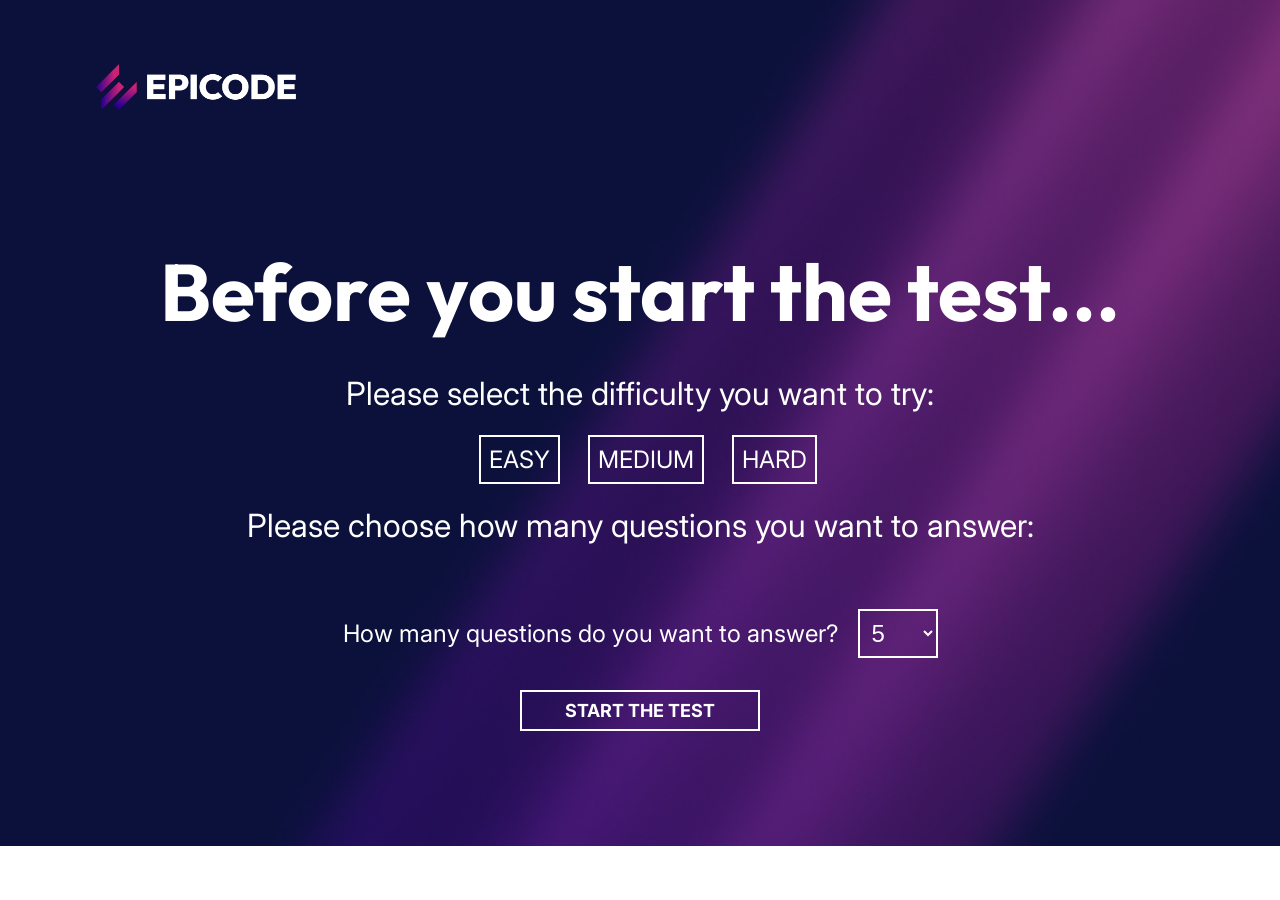
<file: benchmark-page.html>
<!DOCTYPE html>
<html lang="en">
  <head>
    <meta charset="UTF-8" />
    <meta name="viewport" content="width=device-width, initial-scale=1.0" />
    <link rel="stylesheet" href="./assets/css/style.css" />
    <link rel="stylesheet" href="./assets/css/BENCHMARKstyle.css" />
    <title>BenchMarkPage</title>
  </head>
  <body>
    <header>
      <div id="logoContainer">
        <img src="./assets/img/epicode_logo.png" alt="epicode-logo" />
      </div>

      <div id="colorChanging"></div>
      <div id="benchmarkTimerContainer">
        <div id="benchmarkTimer" class="benchmarkTimer">
          <span>SECONDS</span>
          <span id="seconds"></span>
          <span>REMAINING</span>
        </div>
      </div>
    </header>

    <main>
      <h1 id="questionH1"></h1>
      <div id="containerOfBenchmarkButtonsContainer">
        <section id="formContainer">
          <div id="h2Div">
            <h2>Before you start the test...</h2>
          </div>
          <form id="formid">
            <p>Please select the difficulty you want to try:</p>
            <input type="radio" id="easyDiff" name="difficulty" value="easy" required /> <label for="easyDiff" id="labelEasy">EASY</label>  
            <input type="radio" id="mediumDiff" name="difficulty" value="medium" required /> <label for="mediumDiff" id="labelMedium">MEDIUM</label>  
            <input type="radio" id="hardDiff" name="difficulty" value="hard" required /> <label for="hardDiff" id="labelHard">HARD</label>

            <p>Please choose how many questions you want to answer:</p>
            <label for="numbOfQuestions">How many questions do you want to answer?</label>
            <select id="numbOfQuestions">
              <option value="5">5</option>
              <option value="10">10</option>
              <option value="15">15</option>
              <option value="20">20</option>
              <option value="25">25</option>
              <option value="30">30</option>
            </select>

            <button type="submit" id="startGameButton">START THE TEST</button>
          </form>
        </section>
      </div>
    </main>
    <footer>
      <h5 id="questionCounter"></h5>
      <button class="benchmarkAnswerButton" id="nextQuestionButton">NEXT QUESTION</button>
    </footer>
    <script src="./assets/JavaScript/script.js"></script>
  </body>
</html>
</file>
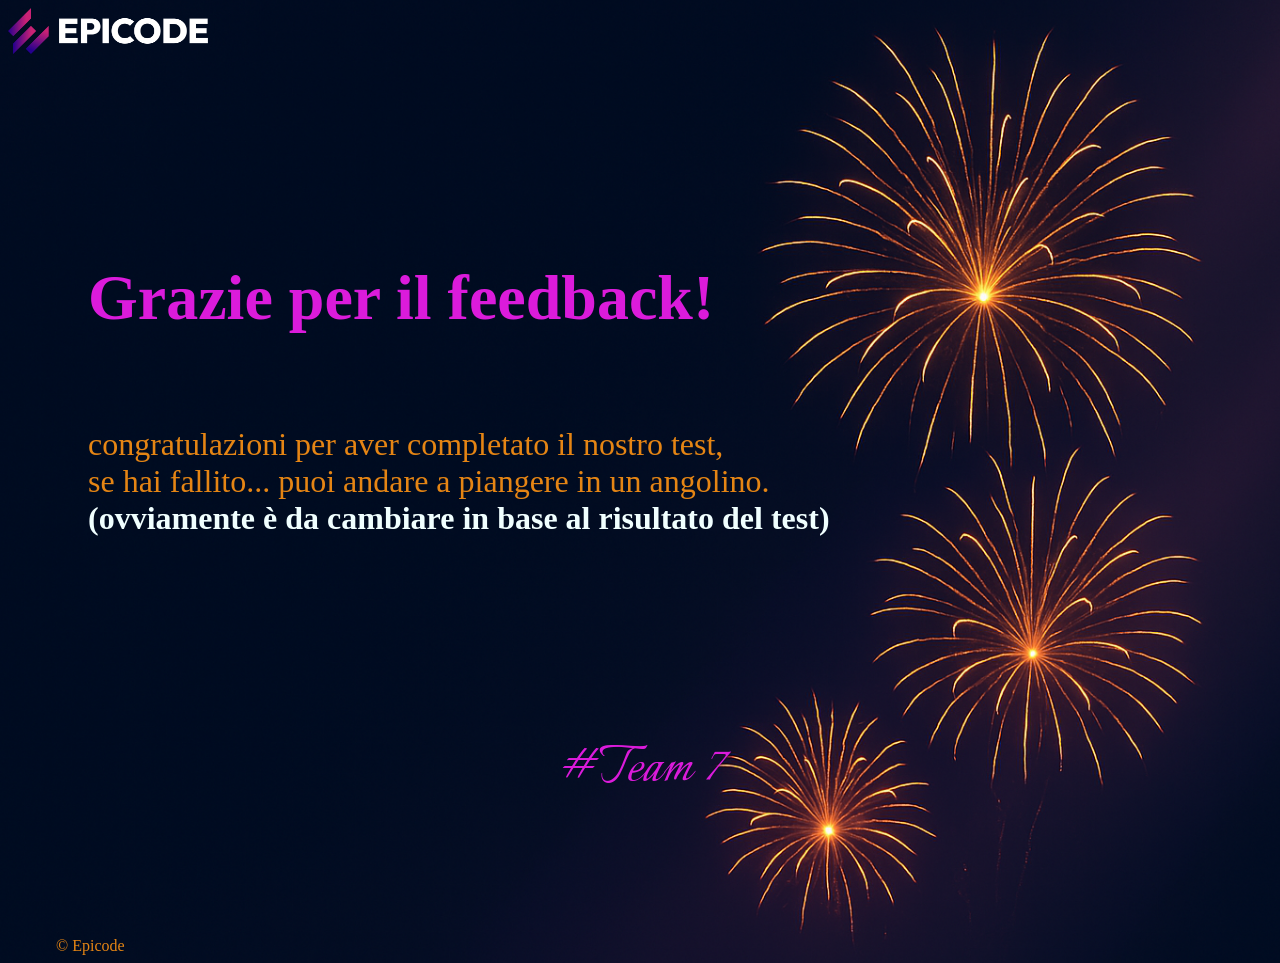
<file: ending-page.html>
<!DOCTYPE html>
<html lang="en">
  <head>
    <meta charset="UTF-8" />
    <meta name="viewport" content="width=device-width, initial-scale=1.0" />
    <link rel="stylesheet" href="assets/css/ending-page.css" />
    <title>ending-page</title>
  </head>
  <body>
    <header><img width="200" src="./assets/img/epicode_logo.png" alt="epicode logo" /></header>
    <main>
      <h1>Grazie per il feedback!</h1>
      <p>
        congratulazioni per aver completato il nostro test, <br />
        se hai fallito... puoi andare a piangere in un angolino. <br />
        <span>(ovviamente è da cambiare in base al risultato del test) </span>
      </p>
      <aside>#Team 7</aside>
    </main>
    <footer>
      <span>&copy; Epicode</span>
    </footer>
  </body>
</html>
</file>
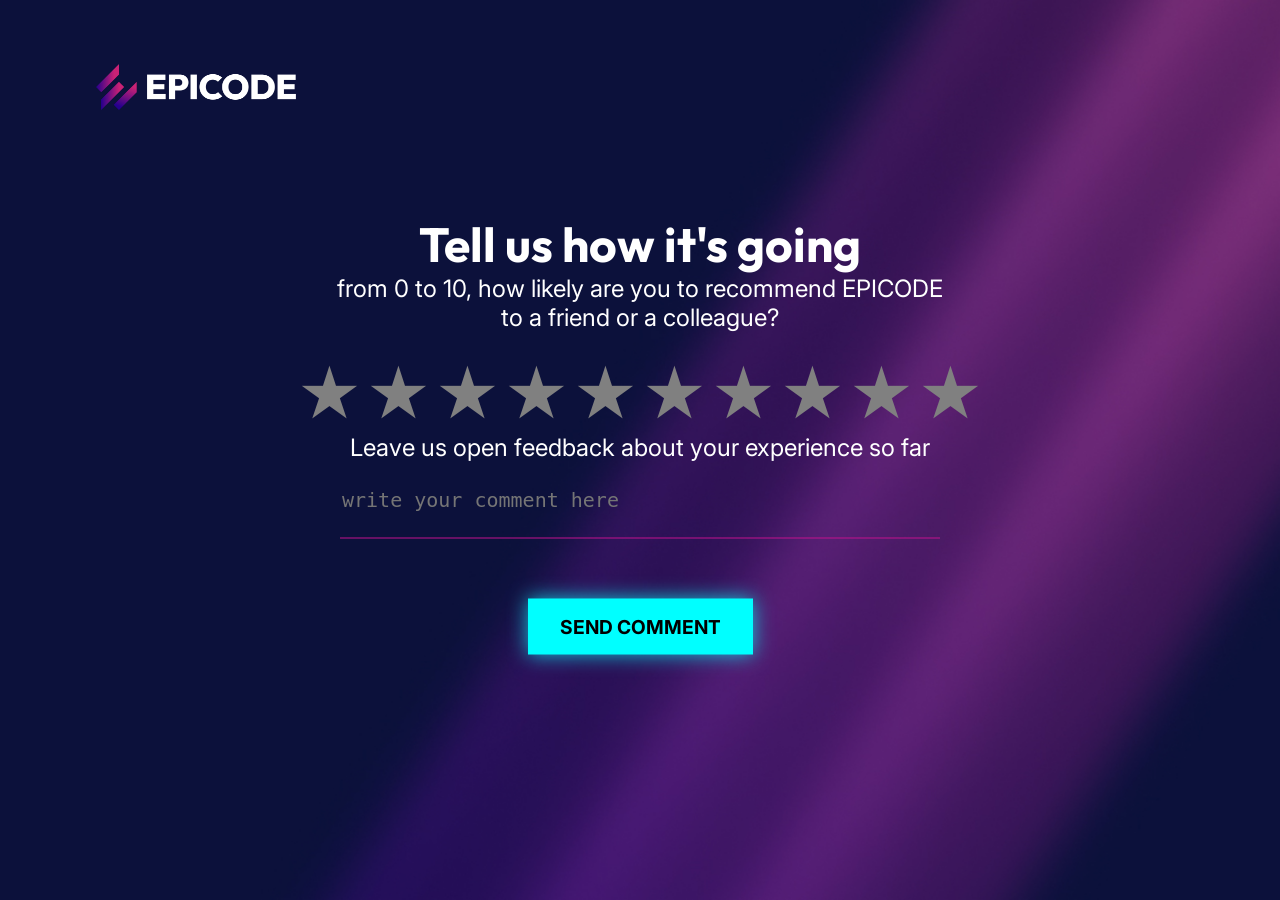
<file: feedback.html>
<!DOCTYPE html>
<html lang="en">
  <head>
    <meta charset="UTF-8" />
    <meta name="viewport" content="width=device-width, initial-scale=1.0" />
    <link rel="stylesheet" href="./assets/css/style.css" />
    <link rel="stylesheet" href="./assets/css/feedbackStyle.css" />
    <title>FeedbackPage</title>
  </head>

  <body>
    <header><img src="./assets/img/epicode_logo.png" width="200px" alt="logo Epicode" /></header>
    <main>
      <h1>Tell us how it's going</h1>
      <p>from 0 to 10, how likely are you to recommend EPICODE <br />to a friend or a colleague?</p>
      <form id="star-form" action="/submit-vote">
        <div id="star-rating">
          <span data-value="1">★</span>
          <span data-value="2">★</span>
          <span data-value="3">★</span>
          <span data-value="4">★</span>
          <span data-value="5">★</span>
          <span data-value="6">★</span>
          <span data-value="7">★</span>
          <span data-value="8">★</span>
          <span data-value="9">★</span>
          <span data-value="10">★</span>
        </div>
        <p>Leave us open feedback about your experience so far</p>
        <form id="submitButtonForm" action="/submit-comment">
          <textarea id="comment" cols="100" placeholder="write your comment here"></textarea>
          <div>
            <button>SEND COMMENT</button>
          </div>
        </form>
      </form>
    </main>
    <div id="result-message">
      <h1 id="result-text"></h1>
      <h2 id="para-text"></h2>
    </div>
    <script src="./assets/JavaScript/script.js"></script>
  </body>
</html>
</file>
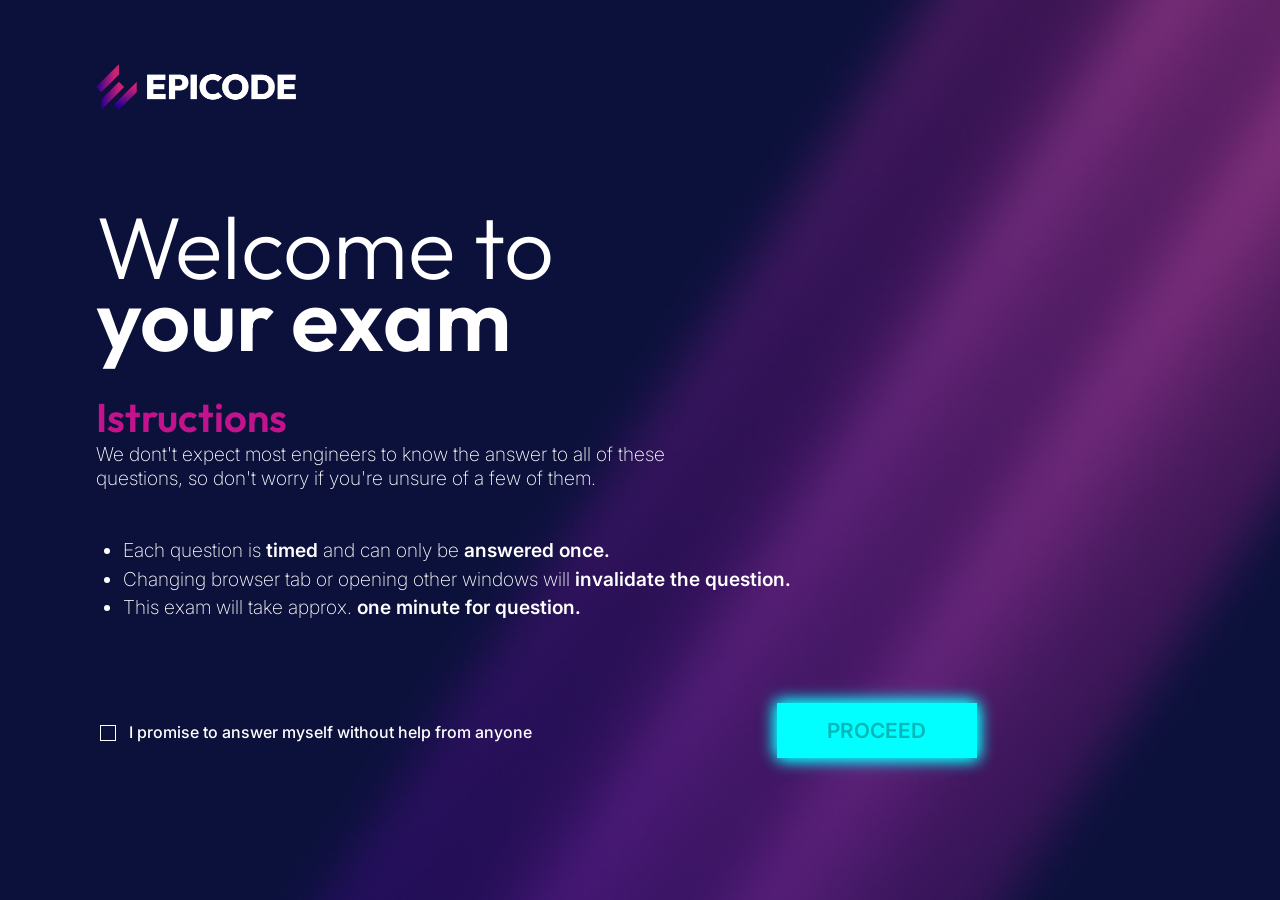
<file: resultsPage.html>
<!DOCTYPE html>
<html lang="en">
  <head>
    <meta charset="UTF-8" />
    <meta name="viewport" content="width=device-width, initial-scale=1.0" />
    <link rel="stylesheet" href="./assets/css/style.css" />
    <link rel="stylesheet" href="./assets/css/resultsPage.css" />
    <title>ResultsPage</title>
  </head>

  <body>
    <div>
      <img id="logo" src="./assets/img/epicode_logo.png" alt="logo epicode" />
    </div>

    <div class="content">
      <div class="header">
        <h1>Results</h1>
        <p>The summary of your answers:</p>
      </div>

      <div class="main">
        <div class="result-block">
          <h2>Correct</h2>
          <h2 id="correct-percentage">66.7%</h2>
          <p id="correct-questions"></p>
        </div>

        <div class="result-block">
          <div id="donut">
            <div class="donut-center">
              <div id="donutTextContainer">
                <h3 id="donut-title">Congratulations!</h3>
                <h3 id="donut-result">You passed the exam.</h3>
                <p id="donut-para">We'll send you the certificate in few minutes. Check your email (including promotions / spam folder)</p>
              </div>
            </div>
          </div>
        </div>

        <div class="result-block">
          <h2>Wrong</h2>
          <h2 id="wrong-percentage">33.3%</h2>
          <p id="wrong-questions"><span>2/6</span> questions</p>
        </div>
      </div>
      <div id="button-div">
        <button id="send-button">RATE US <span id="star-span">★</span></button>
      </div>
    </div>

    <div id="containerOfTable"></div>
    <script src="./assets/JavaScript/script.js"></script>
  </body>
</html>
</file>
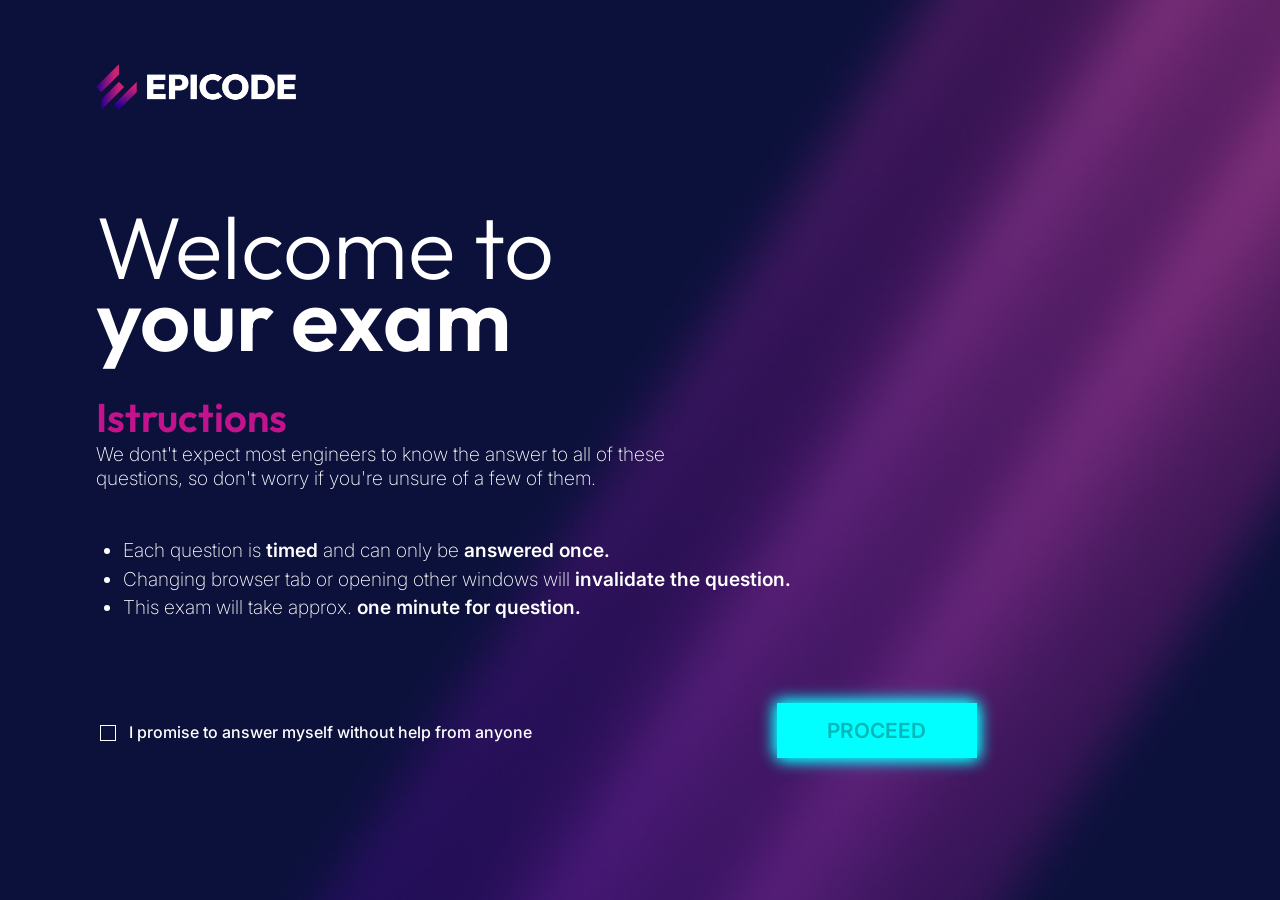
<file: welcomePage.html>
<!DOCTYPE html>
<html lang="en">
  <head>
    <meta charset="UTF-8" />
    <meta name="viewport" content="width=device-width, initial-scale=1.0" />
    <link rel="stylesheet" href="./assets/css/style.css" />
    <link rel="stylesheet" href="./assets/css/welcomePage.css" />
    <title>WelcomePage</title>
  </head>

  <body>
    <header>
      <img width="200px" src="./assets/img/epicode_logo.png" alt="epicode logo" />
    </header>
    <main>
      <h1>Welcome to</h1>
      <h1><strong>your exam </strong></h1>
      <article>
        <h3>Istructions</h3>
        <p>We dont't expect most engineers to know the answer to all of these</p>
        <p>questions, so don't worry if you're unsure of a few of them.</p>
      </article>
      <ul>
        <li>Each question is <strong>timed</strong> and can only be <strong>answered once.</strong></li>
        <li>Changing browser tab or opening other windows will <strong>invalidate the question.</strong></li>
        <li>This exam will take approx.<strong> one minute for question.</strong></li>
      </ul>
    </main>
    <footer>
      <form id="proceedForm">
        <input type="checkbox" name="promiseCheck" id="promiseCheck" required />
        <label for="promiseCheck">
          <span>I promise to answer myself without help from anyone</span>
        </label>
        <button id="proceedButton">PROCEED</button>
      </form>
    </footer>
    <script src="./assets/JavaScript/script.js"></script>
  </body>
</html>
</file>
<file: assets/css/style.css>
@import url("https://fonts.googleapis.com/css2?family=Inter:ital,opsz,wght@0,14..32,100..900;1,14..32,100..900&family=Outfit:wght@100..900&display=swap");

* {
  box-sizing: border-box;
}

body {
  margin: 0;
  background-image: url(../img/bg.jpg);
  background-repeat: no-repeat;
  background-position: center;
  background-size: cover;
  color: white;
}

h1,
h2,
h3,
h4,
h5,
h6 {
  font-family: Outfit;
}

p,
span,
button,
li,
table,
tr,
th,
td {
  font-family: Inter;
}
</file>
<file: assets/css/BENCHMARKstyle.css>
#logoContainer {
  display: inline-block;
  margin-left: 6rem;
  padding-top: 4rem;
}

#logoContainer img {
  width: 200px;
}
#colorChanging {
  width: 200px;
  height: 200px;
  margin-right: 120px;
  content: "";
  position: absolute;
  inset: 0;
  border-radius: 150px;
  padding: 17px;
  mask: linear-gradient(#000 0 0) content-box, linear-gradient(#000 0 0);
  mask-composite: exclude;
  margin-left: 75%;
  margin-top: 4rem;
}
#benchmarkTimerContainer {
  width: 200px;
  height: 200px;
  margin: -47px 120px 0px 0px;
  text-align: center;
  margin-left: 75%;
}

#benchmarkTimer {
  display: none;
  font-size: 3rem;
  padding: 20px;
  border-radius: 10px;
  position: relative;
  top: 50%;
  left: 50%;
  transform: translate(-50%, -50%);
}

.benchmarkTimer span {
  font-size: 15px;
  font-weight: 300;
  display: block;
  line-height: 30px;
}

#seconds {
  font-weight: 600;
  font-size: 50px;
}

main {
  text-align: center;
  margin-top: 40px;
}

main h1 {
  font-size: 30px;
  max-width: 100%;
  margin: auto;
  margin-bottom: 70px;
}

#benchmarkButtonsContainer {
  display: grid;
  grid-template-columns: repeat(2, 1fr);
  grid-template-rows: repeat(2, 1fr);
  gap: 20px;
  max-width: 100%;
  margin: 20px 25% 150px 25%;
  place-items: center;
}

.benchmarkAnswerButton {
  font-size: 30px;
  color: white;
  background-color: #23294f;
  border-radius: 50px;
  border: 3px solid transparent;
  background: linear-gradient(#23294f, #23294f) padding-box, linear-gradient(0deg, rgba(66, 66, 66, 1) 25%, rgba(255, 255, 255, 1) 100%) border-box;
  overflow: hidden;
  width: 90%;
  height: 80px;
}

.benchmarkAnswerButton:hover {
  background-color: #b00087;
  background: linear-gradient(#b00087, #b00087) padding-box, linear-gradient(0deg, rgba(185, 21, 146, 1) 35%, rgba(255, 255, 255, 1) 100%) border-box;
}

.clickedButton {
  background-color: #b00087;
  background: linear-gradient(#b00087, #b00087) padding-box, linear-gradient(0deg, rgba(185, 21, 146, 1) 35%, rgba(255, 255, 255, 1) 100%) border-box;
}

.correctAnswer {
  background-color: seagreen;
  background: linear-gradient(seagreen, seagreen) padding-box, linear-gradient(0deg, rgb(4, 54, 10) 35%, rgba(255, 255, 255, 1) 100%) border-box;
}

.wrongAnswer {
  background-color: crimson;
  background: linear-gradient(crimson, crimson) padding-box, linear-gradient(0deg, rgb(114, 7, 7) 35%, rgba(255, 255, 255, 1) 100%) border-box;
}

#nextQuestionButton {
  max-width: 300px;
  background: transparent;
  border: 2px solid #fff;
  color: #fff;
  font-size: large;
  font-weight: bold;
  padding: 0.5rem;
}

#nextQuestionButton:hover {
  color: #00ffff;
  border-color: #00ffff;
}

.nextClicked {
  background: #014c96e0 !important;
}

#h2Div {
  margin-top: 4rem;
  text-align: center;
}

h2 {
  font-size: 5rem;
  margin: 0;
}

footer {
  text-align: center;
  font-size: 25px;
  font-weight: 100;
  letter-spacing: 3px;
  display: none;
}

footer h5 {
  display: inline-block;
  max-width: 100%;
  margin-left: 29rem;
  margin-right: 10rem;
}

footer span {
  color: #b51289;
}

section {
  margin-top: -6rem;
}

form {
  font-family: Inter;
}

form p {
  font-size: 2rem;
}

form label {
  font-size: 1.5rem;
}

#labelEasy {
  width: 5rem;
  margin-top: 2rem;
  margin-left: 1rem;
  background: transparent;
  border: 2px solid;
  font-size: 1.5rem;
  font-weight: 400;
  padding: 0.5rem;
}

#labelEasy:hover {
  background-color: green;
}

.labelEasy {
  background-color: green !important;
}

#labelMedium {
  width: 5rem;
  margin-top: 2rem;
  margin-left: 1rem;
  background: transparent;
  border: 2px solid;
  font-size: 1.5rem;
  font-weight: 400;
  padding: 0.5rem;
}

#labelMedium:hover {
  background-color: rgb(185, 118, 29);
}

.labelMedium {
  background-color: rgb(185, 118, 29) !important;
}

#labelHard {
  width: 5rem;
  margin-top: 2rem;
  margin-left: 1rem;
  background: transparent;
  border: 2px solid;
  font-size: 1.5rem;
  font-weight: 400;
  padding: 0.5rem;
}

#labelHard:hover {
  background-color: crimson;
}

.labelHard {
  background-color: crimson !important;
}

input {
  display: none;
}

#numbOfQuestions {
  width: 5rem;
  margin-top: 2rem;
  margin-left: 1rem;
  background: transparent;
  border: 2px solid #fff;
  color: #fff;
  font-size: 1.5rem;
  font-weight: 400;
  padding: 0.5rem;
}

#numbOfQuestions option {
  color: black;
}

#startGameButton {
  display: block;
  width: 15rem;
  margin: auto;
  margin-top: 2rem;
  background: transparent;
  border: 2px solid #fff;
  color: #fff;
  font-size: large;
  font-weight: bold;
  padding: 0.5rem;
}

#startGameButton:hover {
  color: #00ffff;
  border-color: #00ffff;
}
</file>
<file: assets/css/ending-page.css>
@import url("https://fonts.googleapis.com/css2?family=Inter:ital,opsz,wght@0,14..32,100..900;1,14..32,100..900&family=Outfit:wght@100..900&display=swap");
@import url("https://fonts.googleapis.com/css2?family=Italianno&display=swap");

* {
  box-sizing: border-box;
}

body {
  background-image: url(../img/ChatGPT\ Image\ 2\ apr\ 2025\,\ 13_50_50.png);
  background-repeat: no-repeat;
  background-position: center;
  background-size: cover;
  color: white;
}
main {
  margin-left: 5rem;
  font-size: 2rem;
  padding-top: 10rem;
  padding-bottom: 10rem;
}
h1 {
  color: rgb(219, 27, 219);
}
p {
  padding-top: 3rem;
  color: #e58514;
}
aside {
  font-size: 4rem;
  font-family: "Italianno", cursive;
  color: rgb(219, 27, 219);
  transform: translate(40%, 200%);
}
footer {
  margin-left: 3rem;
  margin-top: 8rem;
}
span {
  color: #e58514;
}

main span {
  font-weight: bold;
  color: azure;
}
</file>
<file: assets/css/feedbackStyle.css>
@import url("https://fonts.googleapis.com/css2?family=Bungee+Spice&display=swap");

html,
body {
  height: 100%;
  margin: 0;
  padding: 0;
}

header {
  text-align: left;
  margin-left: 6rem;
  padding-top: 4rem;
}

body {
  text-align: center;
}

main {
  position: relative;
  top: 32%;
  left: 50%;
  transform: translate(-50%, -50%);
}

h1 {
  font-size: 3rem;
  margin-bottom: 0;
}
p {
  font-size: 1.5rem;
  margin-top: 0;
}
form {
  font-family: "Inter", sans-serif;
}
#comment {
  background: none;
  border-top: none;
  border-right: none;
  border-left: none;
  border-bottom: 1px solid #c2128d;
  overflow-x: auto;
  width: 600px;
  resize: none;
  color: white;
  font-size: 20px;
}

#star-rating span {
  font-size: 4rem;
  color: gray;
  cursor: pointer;
}

#star-rating span.selected {
  color: #00ffff;
}

#star-rating span.hover {
  color: #00ffff;
}

button {
  margin-top: 3.5rem;
  padding-right: 2rem;
  padding-left: 2rem;
  padding-top: 1rem;
  padding-bottom: 1rem;
  background-color: #00ffff;
  border: none;
  font-weight: bold;
  font-size: 1.2rem;
  box-shadow: #00ffff;
  box-shadow: 0 0 20px rgba(7, 240, 248, 0.8);
}

#result-message {
  display: none;
  text-align: center;
  margin-top: -50px;
  position: relative;
  top: 50%;
  left: 50%;
  transform: translate(-50%, -50%);
}

#result-message img {
  margin-top: 3.9rem;
  height: 25rem;
}

#result-text {
  font-family: Bungee Spice;
}

textarea:focus {
  outline: none;
}
</file>
<file: assets/css/resultsPage.css>
#logo {
  width: 200px;
  margin-left: 6rem;
  margin-top: 4rem;
}

.header {
  text-align: center;
}

.header h1 {
  margin: 0;
}

.header p {
  margin: 0;
  margin-bottom: 2rem;
}

.main {
  text-align: center;
  margin-bottom: 2rem;
}

.result-block {
  display: inline-block;
  width: 22%;
  vertical-align: middle;
  aspect-ratio: 1/0.5;
}

.result-block h2 {
  font-size: 2rem;
}

.result-block:nth-child(1) {
  text-align: left;
}

.result-block:nth-child(1) h2 {
  font-weight: 500;
}

#correct-percentage {
  font-weight: 700;
  font-size: 5rem;
  margin-top: -15px;
}

#correct-questions {
  font-size: 2rem;
  font-weight: 300;
}

.result-block:nth-child(3) {
  text-align: right;
}

.result-block:nth-child(3) h2 {
  font-weight: 500;
}

#wrong-percentage {
  font-weight: 700;
  font-size: 5rem;
  margin-top: -15px;
}

#wrong-questions {
  font-size: 2rem;
  font-weight: 300;
}

.result-block h2,
h3,
p {
  margin: 0;
}

#donut {
  aspect-ratio: 1/1;
  /* diventera una variabile */
  /*background: conic-gradient(#d20094 0% 33%, #00ffff 33% 100%);*/
  border-radius: 50%;
}

.donut-center {
  background-image: url(../img/bg.jpg);
  background-position: center;
  border-radius: 50%;
  width: 75%;
  height: 75%;
  position: relative;
  top: 13%;
  left: 13%;
  padding: 0.5rem;
}

#donutTextContainer {
  position: relative;
  top: 50%;
  left: 50%;
  transform: translate(-50%, -50%);
}

#donut-title {
  margin-top: 0px;
  margin-bottom: 1.7rem;
  font-weight: 600;
  font-size: 2rem;
}

#donut-result {
  margin-bottom: 1rem;
  /* diventera una variabile */
  color: #00ffff;
  font-size: 1rem;
}

#donut-para {
  font-weight: 300;
  font-size: 0.8rem;
}

#button-div {
  text-align: center;
}

#send-button {
  background: transparent;
  border: 2px solid #fff;
  color: #fff;
  font-size: large;
  padding: 1rem 3rem;
  font-weight: bold;
  font-size: 1.2rem;
}

#send-button:hover {
  color: #00ffff;
  border-color: #00ffff;
}

#containerOfTable {
  max-width: 70rem;
  margin: auto;
}

table {
  margin-top: 3rem;
  margin-bottom: 2rem;
  border-collapse: collapse;
}

th,
tr,
td {
  border: 3px solid white;
  padding: 0.5rem;
}

th {
  font-weight: bold;
  font-size: 2rem;
}

tr,
td {
  font-size: 1.5rem;
}

td:not(:first-child) {
  text-align: center;
}

.itsCorrect {
  background-color: rgb(8, 82, 8);
}

.itsIncorrect {
  background-color: rgb(167, 13, 44);
}
#star-span {
  font-size: 1.5rem;
  margin-left: 0.5rem;
}
</file>
<file: assets/css/welcomePage.css>
* {
  box-sizing: border-box;
}

body {
  margin: 0;
  background-image: url(../img/bg.jpg);
  background-repeat: no-repeat;
  background-position: center;
  background-size: cover;
  color: white;
  font-weight: 200;
  font-size: 1.2rem;
}
h1 {
  font-size: 5.5rem;
  margin: 0;
  font-weight: 300;
  line-height: 4.5rem;
}
strong {
  font-weight: 600;
}
header {
  padding: 2rem 6rem;
  margin: 2rem 0 3rem;
}
main {
  padding: 1rem 6rem;
}
article {
  margin: 2.3rem 0;
}
article h3 {
  color: #c2138d;
  font-size: 2.5rem;
  font-weight: 600;
  margin: 0;
}
article p {
  margin: 0;
}
ul {
  padding-left: 1.7rem;
  margin-top: 3rem;
}

li {
  margin-top: 0.3rem;
}

footer {
  margin: 3rem 0 7rem 6rem;
}

input {
  appearance: none;
  position: relative;
  vertical-align: middle;
  width: 1rem;
  height: 1rem;
  border: 1px solid white;
  line-height: 1;
}

input[type="checkbox"]:checked {
  background-color: #c2138d;
}

label span {
  font-size: 1rem;
  font-weight: 500;
  padding-left: 5px;
}
button {
  margin-left: 15rem;
  width: 200px;
  height: 55px;
  border: 0;
  background-color: #01ffff;
  box-shadow: 2px 2px 15px #01ffff, -2px -2px 15px #01ffff;
  font-size: 1.3rem;
  font-weight: 600;
}
</file>
